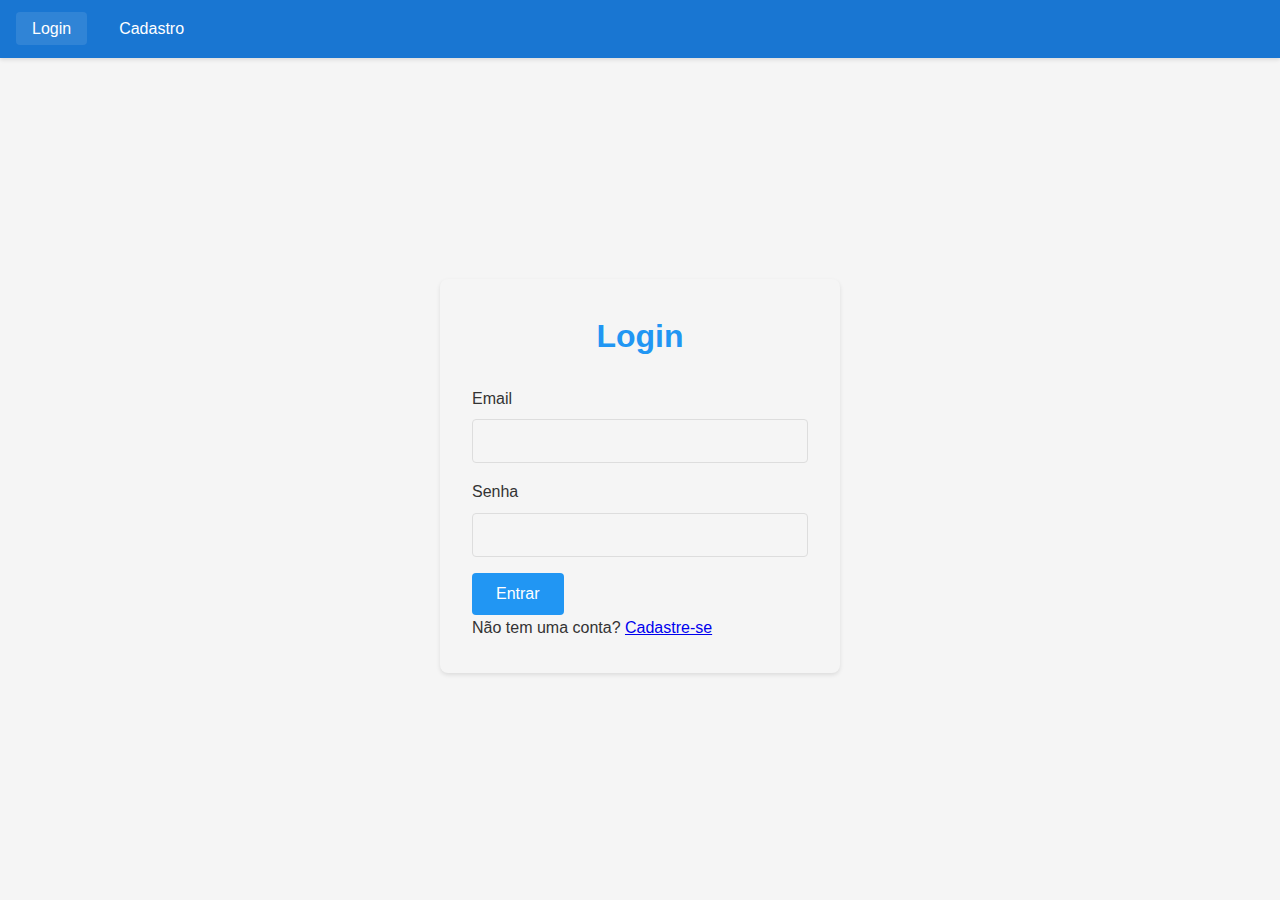
<file: pages/home/home.html>
<!DOCTYPE html>
<html lang="pt-BR">
<head>
    <meta charset="UTF-8">
    <meta name="viewport" content="width=device-width, initial-scale=1.0">
    <title>Início - Gerenciador de Tarefas</title>
    <link rel="stylesheet" href="../../styles/global.css">
    <link rel="stylesheet" href="home.css">
</head>
<body>
    <nav class="nav-private">
        <div class="nav-container">
            <ul>
                <li><a href="home.html" class="active">Início</a></li>
                <li class="dropdown">
                    <a href="#" class="dropbtn">Tarefas</a>
                    <div class="dropdown-content">
                        <a href="../tasks/viewall.html">Ver todas</a>
                        <a href="../tasks/trash.html">Lixeira</a>
                    </div>
                </li>
                <li><a href="../settings/settings.html">Configurações</a></li>
            </ul>
            <button id="logoutBtn" class="logout-btn">Sair</button>
        </div>
    </nav>

    <div class="container">
        <div class="form-container">
            <h2>Nova Tarefa</h2>
            <form id="newTaskForm">
                <div class="form-grid">
                    <div class="form-group">
                        <label for="taskName">Nome da Tarefa</label>
                        <input type="text" id="taskName" required>
                    </div>
                    <div class="form-group">
                        <label for="taskPriority">Prioridade</label>
                        <select id="taskPriority" required>
                            <option value="baixa">Baixa</option>
                            <option value="regular">Regular</option>
                            <option value="alta">Alta</option>
                        </select>
                    </div>
                    <div class="form-group">
                        <label for="taskStatus">Status</label>
                        <select id="taskStatus" required>
                            <option value="criada">Criada</option>
                            <option value="andamento">Em Andamento</option>
                            <option value="finalizada">Finalizada</option>
                        </select>
                    </div>
                    <div class="form-group">
                        <label for="taskDeadline">Prazo</label>
                        <input type="date" id="taskDeadline" required>
                    </div>
                </div>
                <div class="form-group">
                    <label for="taskDescription">Descrição</label>
                    <textarea id="taskDescription" required></textarea>
                </div>
                <div class="form-actions">
                    <button type="submit">Adicionar Tarefa</button>
                </div>
            </form>
        </div>

        <div class="table-container">
            <h2>Tarefas Prioritárias</h2>
            <table>
                <thead>
                    <tr>
                        <th>Nome</th>
                        <th>Descrição</th>
                        <th>Prioridade</th>
                        <th>Status</th>
                        <th>Prazo</th>
                        <th>Ações</th>
                    </tr>
                </thead>
                <tbody id="priorityTasksList">
                    
                </tbody>
            </table>
        </div>
    </div>
    <script src="home.js"></script>
</body>
</html>
</file>
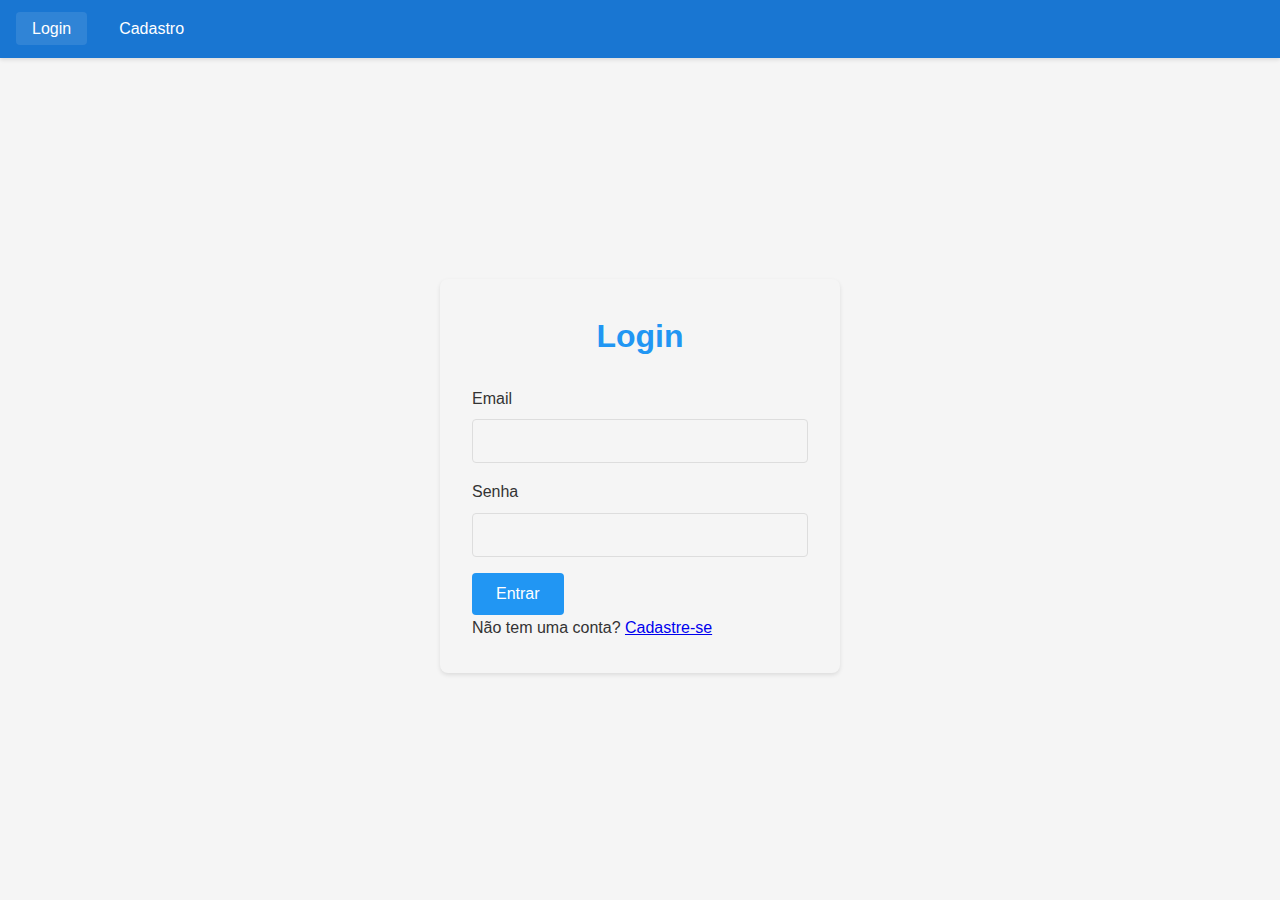
<file: pages/login/login.html>
<!DOCTYPE html>
<html lang="pt-BR">
<head>
    <meta charset="UTF-8">
    <meta name="viewport" content="width=device-width, initial-scale=1.0">
    <title>Login - Gerenciador de Tarefas</title>
    <link rel="stylesheet" href="../../styles/global.css">
</head>
<body>
    <nav class="nav-public">
        <ul>
            <li><a href="../login/login.html" class="active">Login</a></li>
            <li><a href="../register/register.html">Cadastro</a></li>
        </ul>
    </nav>

    <div class="auth-container">
        <div class="auth-box">
            <h1>Login</h1>
            <form id="loginForm">
                <div class="form-group">
                    <label for="email">Email</label>
                    <input type="email" id="email" required>
                </div>
                <div class="form-group">
                    <label for="password">Senha</label>
                    <input type="password" id="password" required>
                </div>
                <button type="submit" onclick="verifyLogin()">Entrar</button>
                <p class="register-link">
                    Não tem uma conta? <a href="../register/register.html">Cadastre-se</a>
                </p>
            </form>
        </div>
    </div>
    <script src="login.js"></script>
</body>
</html>
</file>
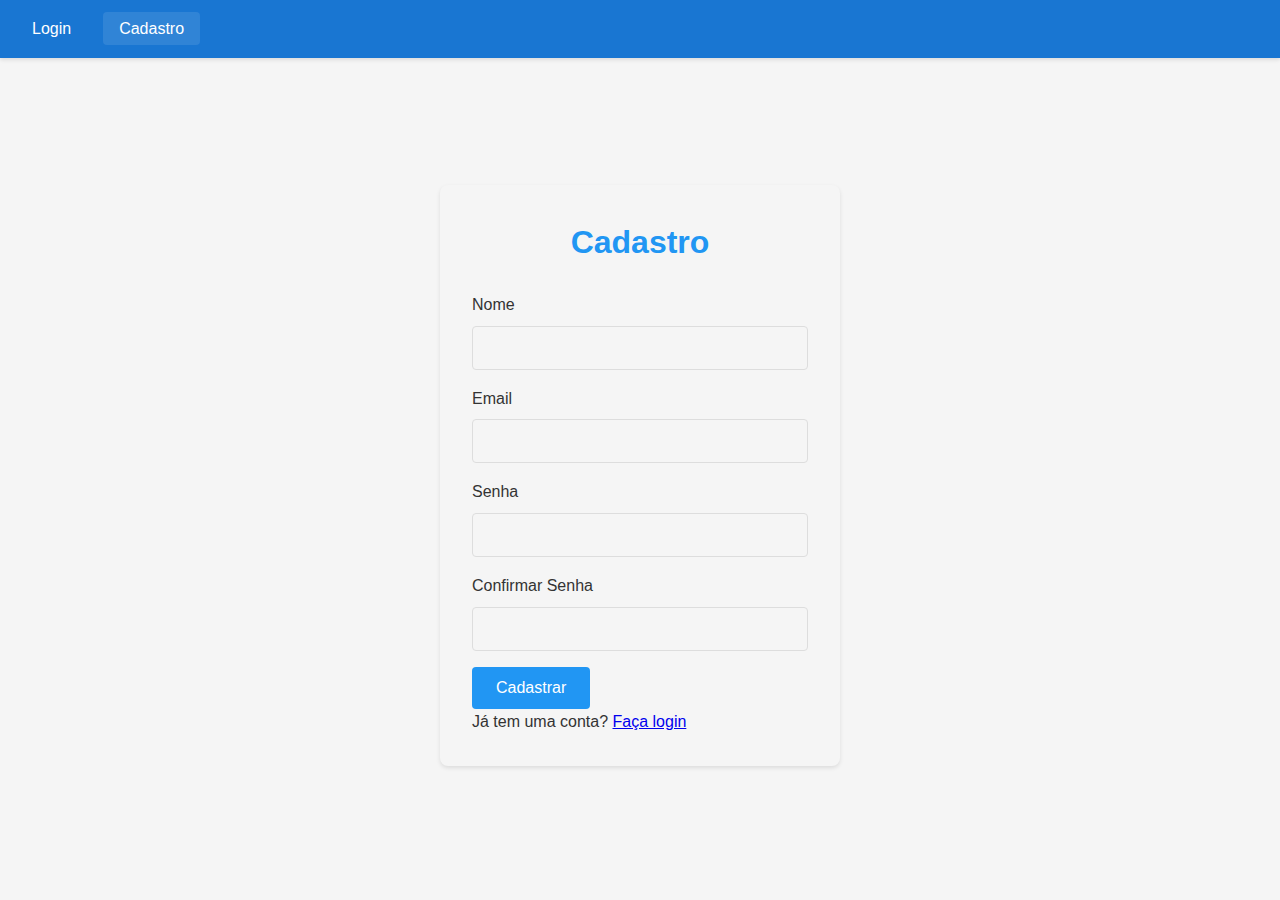
<file: pages/register/register.html>
<!DOCTYPE html>
<html lang="pt-BR">
<head>
    <meta charset="UTF-8">
    <meta name="viewport" content="width=device-width, initial-scale=1.0">
    <title>Cadastro - Gerenciador de Tarefas</title>
    <link rel="stylesheet" href="../../styles/global.css">
</head>
<body>
    <nav class="nav-public">
        <ul>
            <li><a href="../login/login.html">Login</a></li>
            <li><a href="../register/register.html" class="active">Cadastro</a></li>
        </ul>
    </nav>

    <div class="auth-container">
        <div class="auth-box">
            <h1>Cadastro</h1>
            <form id="registerForm">
                <div class="form-group">
                    <label for="name">Nome</label>
                    <input type="text" id="name" required>
                </div>
                <div class="form-group">
                    <label for="email">Email</label>
                    <input type="email" id="email" required>
                </div>
                <div class="form-group">
                    <label for="password">Senha</label>
                    <input type="password" id="password" required>
                </div>
                <div class="form-group">
                    <label for="confirmPassword">Confirmar Senha</label>
                    <input type="password" id="confirmPassword" required>
                </div>
                <button type="submit">Cadastrar</button>
                <p class="login-link">
                    Já tem uma conta? <a href="../login/login.html">Faça login</a>
                </p>
            </form>
        </div>
    </div>
    <script src="register.js"></script>
</body>
</html>
</file>
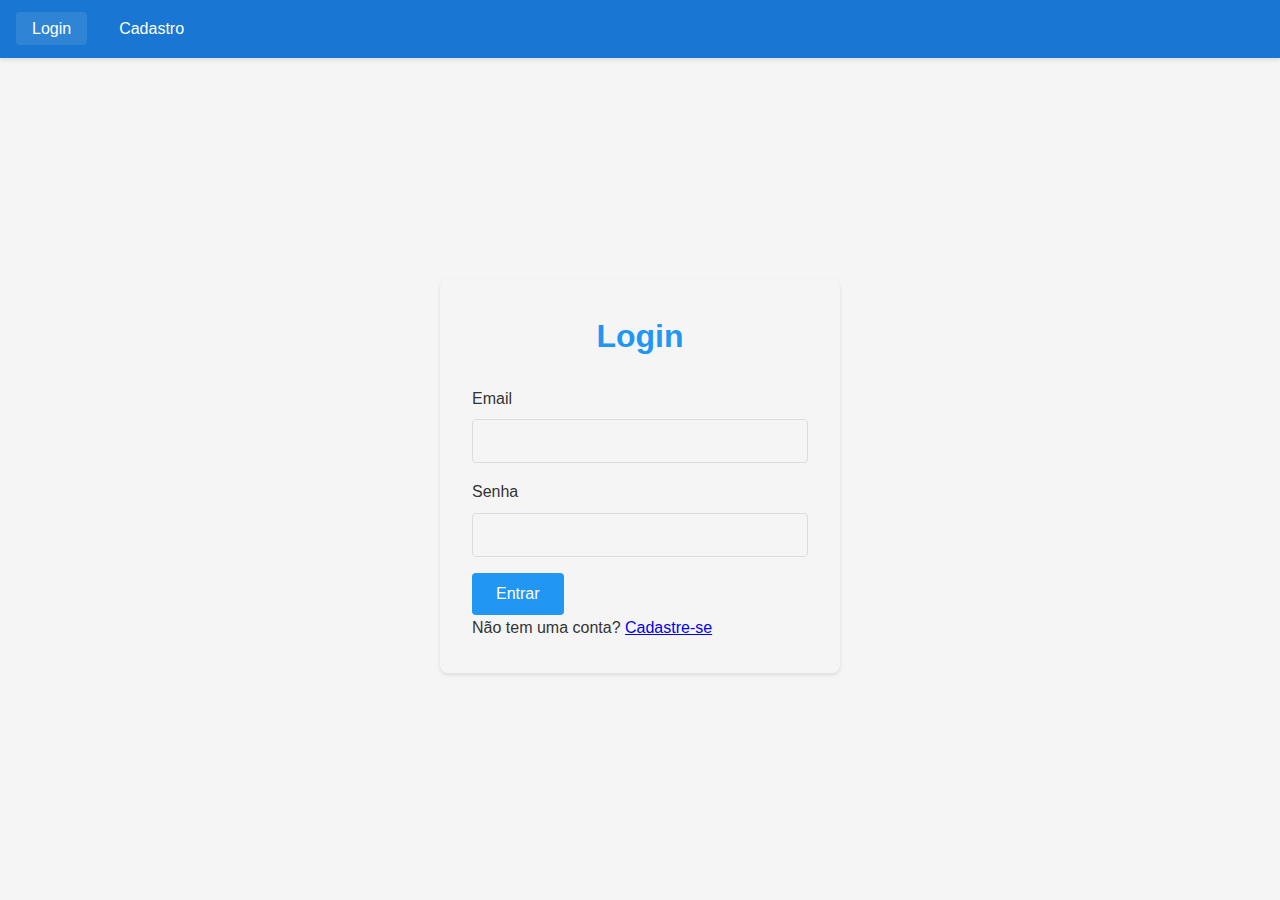
<file: pages/settings/settings.html>
<!DOCTYPE html>
<html lang="pt-BR">
<head>
    <meta charset="UTF-8">
    <meta name="viewport" content="width=device-width, initial-scale=1.0">
    <title>Configurações - Gerenciador de Tarefas</title>
    <link rel="stylesheet" href="../../styles/global.css">
</head>
<body>
    <nav class="nav-private">
        <div class="nav-container">
            <ul>
                <li><a href="../home/home.html">Início</a></li>
                <li class="dropdown">
                    <a href="#" class="dropbtn">Tarefas</a>
                    <div class="dropdown-content">
                        <a href="../tasks/viewall.html">Ver todas</a>
                        <a href="../tasks/trash.html">Lixeira</a>
                    </div>
                </li>
                <li><a href="settings.html" class="active">Configurações</a></li>
            </ul>
            <button id="logoutBtn" class="logout-btn">Sair</button>
        </div>
    </nav>

    <div class="container">
        <div class="form-container">
            <h2>Configurações do Usuário</h2>
            <form id="settingsForm">
                <div class="form-grid">
                    <div class="form-group">
                        <label for="name">Nome</label>
                        <input type="text" id="name" required>
                    </div>
                    <div class="form-group">
                        <label for="email">Email</label>
                        <input type="email" id="email" required>
                    </div>
                    <div class="form-group">
                        <label for="theme">Tema</label>
                        <select id="theme">
                            <option value="light">Claro</option>
                            <option value="dark">Escuro</option>
                        </select>
                    </div>
                </div>
                <div class="form-actions">
                    <button type="submit">Salvar Alterações</button>
                </div>
            </form>
        </div>

        <div class="form-container">
            <h2>Alterar Senha</h2>
            <form id="passwordForm">
                <div class="form-grid">
                    <div class="form-group">
                        <label for="currentPassword">Senha Atual</label>
                        <input type="password" id="currentPassword" required>
                    </div>
                    <div class="form-group">
                        <label for="newPassword">Nova Senha</label>
                        <input type="password" id="newPassword" required>
                    </div>
                    <div class="form-group">
                        <label for="confirmPassword">Confirmar Nova Senha</label>
                        <input type="password" id="confirmPassword" required>
                    </div>
                </div>
                <div class="form-actions">
                    <button type="submit">Alterar Senha</button>
                </div>
            </form>
        </div>
    </div>
    <script src="settings.js"></script>
</body>
</html>
</file>
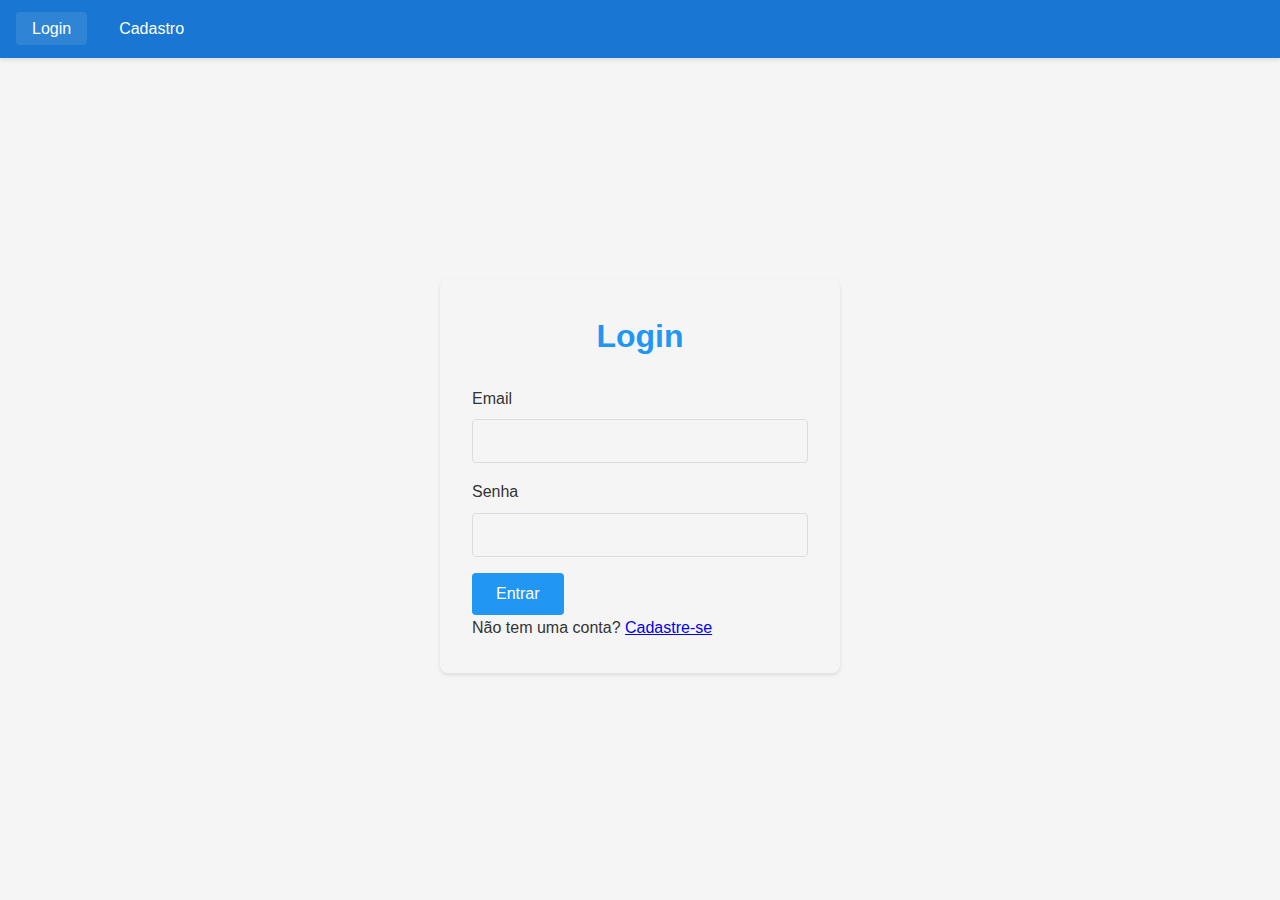
<file: pages/tasks/viewall.html>
<!DOCTYPE html>
<html lang="pt-BR">
<head>
    <meta charset="UTF-8">
    <meta name="viewport" content="width=device-width, initial-scale=1.0">
    <title>Todas as Tarefas - Gerenciador de Tarefas</title>
    <link rel="stylesheet" href="../../styles/global.css">
</head>
<body>
    <nav class="nav-private">
        <div class="nav-container">
            <ul>
                <li><a href="../home/home.html">Início</a></li>
                <li class="dropdown">
                    <a href="#" class="dropbtn active">Tarefas</a>
                    <div class="dropdown-content">
                        <a href="viewall.html" class="active">Ver todas</a>
                        <a href="trash.html">Lixeira</a>
                    </div>
                </li>
                <li><a href="../settings/settings.html">Configurações</a></li>
            </ul>
            <button id="logoutBtn" class="logout-btn">Sair</button>
        </div>
    </nav>

    <div class="container">
        <div class="form-container">
            <h2>Filtros</h2>
            <div class="form-grid">
                <div class="form-group">
                    <label for="filterStatus">Status</label>
                    <select id="filterStatus">
                        <option value="">Todos</option>
                        <option value="criada">Criada</option>
                        <option value="andamento">Em Andamento</option>
                        <option value="finalizada">Finalizada</option>
                    </select>
                </div>
                <div class="form-group">
                    <label for="filterPriority">Prioridade</label>
                    <select id="filterPriority">
                        <option value="">Todas</option>
                        <option value="baixa">Baixa</option>
                        <option value="regular">Regular</option>
                        <option value="alta">Alta</option>
                    </select>
                </div>
            </div>
        </div>

        <div class="table-container">
            <h2>Todas as Tarefas</h2>
            <table>
                <thead>
                    <tr>
                        <th>Nome</th>
                        <th>Descrição</th>
                        <th>Prioridade</th>
                        <th>Status</th>
                        <th>Prazo</th>
                        <th>Ações</th>
                    </tr>
                </thead>
                <tbody id="allTasksList">
                    
                </tbody>
            </table>
        </div>
    </div>
    <script src="viewall.js"></script>
</body>
</html>
</file>
<file: styles/global.css>
:root {
    --primary-color: #2196F3;
    --secondary-color: #FFC107;
    --background-color: #f5f5f5;
    --text-color: #333;
    --border-color: #ddd;
    --error-color: #f44336;
    --success-color: #4CAF50;
}

.theme-dark {
    --primary-color: #90caf9;
    --secondary-color: #FFD54F;
    --background-color: #121212;
    --text-color: #ffffff;
    --border-color: #424242;
}

* {
    margin: 0;
    padding: 0;
    box-sizing: border-box;
}

body {
    font-family: 'Segoe UI', Tahoma, Geneva, Verdana, sans-serif;
    background-color: var(--background-color);
    color: var(--text-color);
    line-height: 1.6;
    min-height: 100vh;
}

.container {
    padding: 2rem;
    max-width: 1200px;
    margin: 0 auto;
    min-height: calc(100vh - 64px);
    display: flex;
    flex-direction: column;
}

button {
    background-color: var(--primary-color);
    color: white;
    padding: 0.75rem 1.5rem;
    border: none;
    border-radius: 4px;
    cursor: pointer;
    font-size: 1rem;
    transition: background-color 0.2s;
}

button:hover {
    background-color: #1976D2;
}

.nav-public, .nav-private {
    background-color: #1976D2;
    padding: 1rem;
    box-shadow: 0 2px 4px rgba(0, 0, 0, 0.1);
}

.nav-container {
    max-width: 1200px;
    margin: 0 auto;
    display: flex;
    justify-content: space-between;
    align-items: center;
}

.nav-public ul, .nav-private ul {
    list-style: none;
    display: flex;
    gap: 1rem;
    align-items: center;
}

.nav-public a, .nav-private a {
    text-decoration: none;
    color: white;
    font-weight: 500;
    padding: 0.5rem 1rem;
    border-radius: 4px;
    transition: background-color 0.2s;
}

.nav-public a:hover,
.nav-public a.active,
.nav-private a:hover,
.nav-private a.active {
    background-color: rgba(255, 255, 255, 0.1);
}

.nav-private .dropdown {
    position: relative;
}

.nav-private .dropdown-content {
    display: none;
    position: absolute;
    background-color: var(--background-color);
    min-width: 200px;
    box-shadow: 0 2px 8px rgba(0, 0, 0, 0.1);
    border-radius: 4px;
    z-index: 1;
    top: 100%;
    left: 0;
}

.nav-private .dropdown:hover .dropdown-content {
    display: block;
}

.nav-private .dropdown-content a {
    color: var(--text-color);
    padding: 0.75rem 1rem;
    display: block;
}

.nav-private .dropdown-content a:hover {
    background-color: var(--border-color);
    color: var(--primary-color);
}

.logout-btn {
    background-color: rgba(255, 255, 255, 0.1);
    color: white;
    border: 1px solid rgba(255, 255, 255, 0.2);
}

.logout-btn:hover {
    background-color: rgba(255, 255, 255, 0.2);
}


.table-container {
    background: var(--background-color);
    border-radius: 8px;
    box-shadow: 0 2px 4px rgba(0, 0, 0, 0.1);
    overflow: hidden;
    margin-top: 2rem;
}

table {
    width: 100%;
    border-collapse: collapse;
    background-color: var(--background-color);
}

th, td {
    padding: 1rem;
    text-align: left;
    border-bottom: 1px solid var(--border-color);
}

th {
    background-color: var(--border-color);
    font-weight: 600;
}

tr:hover {
    background-color: var(--border-color);
}

.form-container {
    background: var(--background-color);
    padding: 2rem;
    border-radius: 8px;
    box-shadow: 0 2px 4px rgba(0, 0, 0, 0.1);
    margin-bottom: 2rem;
}

.form-grid {
    display: grid;
    grid-template-columns: repeat(auto-fit, minmax(250px, 1fr));
    gap: 1rem;
}

.form-group {
    margin-bottom: 1rem;
}

.form-group label {
    display: block;
    margin-bottom: 0.5rem;
    font-weight: 500;
}

.form-group input,
.form-group select,
.form-group textarea {
    width: 100%;
    padding: 0.75rem;
    border: 1px solid var(--border-color);
    border-radius: 4px;
    font-size: 1rem;
    background-color: var(--background-color);
    color: var(--text-color);
}

.form-group textarea {
    min-height: 100px;
    resize: vertical;
}

.form-actions {
    margin-top: 1rem;
    display: flex;
    gap: 1rem;
    justify-content: flex-end;
}

.auth-container {
    min-height: calc(100vh - 64px);
    display: flex;
    align-items: center;
    justify-content: center;
    padding: 2rem;
}

.auth-box {
    background: var(--background-color);
    padding: 2rem;
    border-radius: 8px;
    box-shadow: 0 2px 4px rgba(0, 0, 0, 0.1);
    width: 100%;
    max-width: 400px;
}

.auth-box h1 {
    margin-bottom: 1.5rem;
    color: var(--primary-color);
    text-align: center;
}

.status-badge {
    padding: 0.25rem 0.5rem;
    border-radius: 4px;
    font-size: 0.875rem;
    font-weight: 500;
}

.status-criada {
    background-color: #e3f2fd;
    color: #1976d2;
}

.status-andamento {
    background-color: #fff3e0;
    color: #f57c00;
}

.status-finalizada {
    background-color: #e8f5e9;
    color: #2e7d32;
}

.priority-badge {
    padding: 0.25rem 0.5rem;
    border-radius: 4px;
    font-size: 0.875rem;
    font-weight: 500;
}

.priority-alta {
    background-color: #ffebee;
    color: #c62828;
}

.priority-regular {
    background-color: #fff3e0;
    color: #f57c00;
}

.priority-baixa {
    background-color: #e8f5e9;
    color: #2e7d32;
}
</file>
<file: pages/home/home.css>
.container {
    max-width: 1100px;
    margin: auto;
    padding: 1rem;
    display: flex;
    flex-direction: column;
}

.form-container,
.table-container {
    background-color: white;
    padding: 1.5rem;
    border-radius: 10px;
    box-shadow: 0 0 10px rgba(0,0,0,0.1);
}

h2 {
    margin-bottom: 1rem;
    color: #2c3e50;
    border-bottom: 2px solid #2980b9;
}

.form-grid {
    display: grid;
    grid-template-columns: repeat(auto-fit, minmax(240px, 1fr));
    gap: 1rem;
}

.form-group {
    display: flex;
    flex-direction: column;
    gap: 0.5rem;
}

input[type="text"],
input[type="date"],
select,
textarea {
    padding: 0.6rem;
    border: 1px solid #ccc;
    border-radius: 6px;
    font-size: 1rem;
}

textarea {
    resize: vertical;
}

.form-actions {
    margin-top: 1rem;
    text-align: right;
}

button[type="submit"] {
    background-color: #2980b9;
    color: white;
    padding: 0.6rem 1.2rem;
    border: none;
    border-radius: 6px;
    cursor: pointer;
    font-weight: bold;
    transition: background-color 0.2s ease;
}

button[type="submit"]:hover {
    background-color: #1f6391;
}

/* Tabela */
table {
    width: 100%;
    border-collapse: collapse;
}

th, td {
    padding: 0.8rem;
    text-align: left;
    border-bottom: 1px solid #ccc;
}

th {
    background-color: #ecf0f1;
}

.priority-baixa {
    color: #2980b9;
}

.priority-regular {
    color: #f39c12;
}

.priority-alta {
    color: #c0392b;
}

.status-criada {
    color: #2980b9;
}

.status-andamento {
    color: #f39c12;
}

.status-finalizada {
    color: #00eeff;
}

/* Modal */
.modal {
    display: none;
    position: fixed;
    z-index: 1000;
    left: 0;
    top: 0;
    width: 100%;
    height: 100%;
    background-color: rgba(0,0,0,0.6);
}

.modal-content {
    background-color: white;
    margin: 10% auto;
    padding: 2rem;
    border-radius: 10px;
    max-width: 500px;
    position: relative;
}

.close {
    position: absolute;
    top: 1rem;
    right: 1.5rem;
    font-size: 1.5rem;
    cursor: pointer;
    color: #aaa;
}

.close:hover {
    color: black;
}

.weather-section {
    margin-top: 1.5rem;
}

#weatherBtn {
    background-color: #710094;
    color: white;
    border: none;
    padding: 0.5rem 1rem;
    border-radius: 6px;
    cursor: pointer;
    margin-top: 0.5rem;
}

#weatherBtn:hover {
    background-color: #e700e7;
}


button {
    padding: 0.4rem 0.8rem;
    border: none;
    border-radius: 6px;
    cursor: pointer;
    font-size: 0.9rem;
    color: white;
}

button:hover {
    opacity: 0.9;
}
</file>
